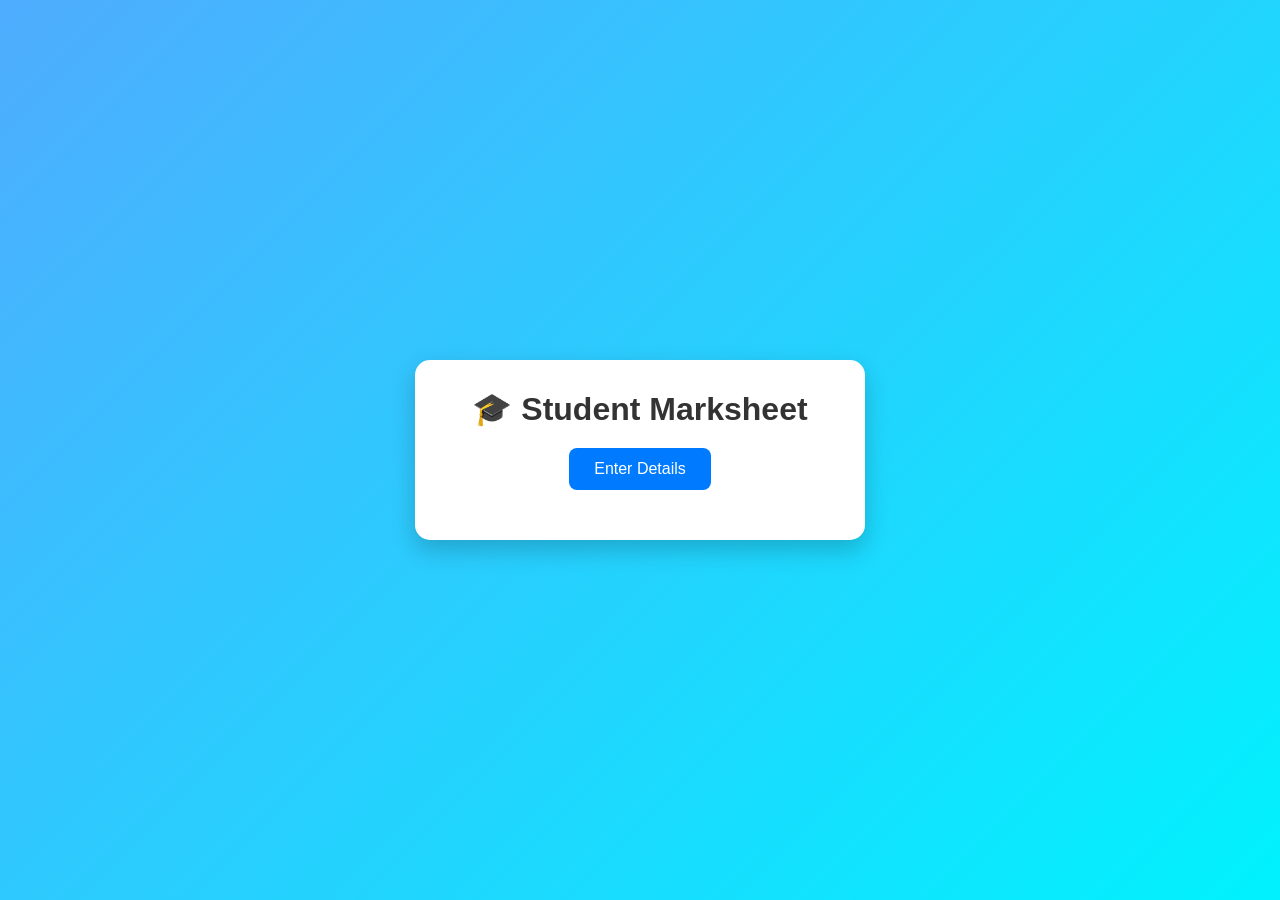
<file: uploads/index.html>
<!DOCTYPE html>
<html lang="en">
<head>
<meta charset="UTF-8">
<meta name="viewport" content="width=device-width, initial-scale=1.0">
<title>Student Marksheet</title>

<style>
*{
    margin:0;
    padding:0;
    box-sizing:border-box;
    font-family:Arial, sans-serif;
}

body{
    background:linear-gradient(135deg,#4facfe,#00f2fe);
    display:flex;
    justify-content:center;
    align-items:center;
    min-height:100vh;
}

.container{
    width:450px;
    background:white;
    padding:30px;
    border-radius:15px;
    box-shadow:0 10px 25px rgba(0,0,0,0.2);
    text-align:center;
}

h1{
    color:#333;
    margin-bottom:20px;
}

button{
    background:#007bff;
    color:white;
    border:none;
    padding:12px 25px;
    border-radius:8px;
    cursor:pointer;
    font-size:16px;
    transition:0.3s;
}

button:hover{
    background:#0056b3;
    transform:scale(1.05);
}

.result{
    margin-top:20px;
    text-align:left;
    line-height:2;
    font-size:18px;
}

.result p{
    border-bottom:1px solid #ddd;
    padding:5px 0;
}
</style>
</head>
<body>

<div class="container">
    <h1>🎓 Student Marksheet</h1>

    <button onclick="showResult()">Enter Details</button>

    <div class="result" id="output"></div>
</div>

<script>
function showResult(){

    let name = prompt("Enter your name");
    let age = Number(prompt("Enter your age"));

    let tamil = Number(prompt("Enter Tamil mark"));
    let english = Number(prompt("Enter English mark"));
    let maths = Number(prompt("Enter Maths mark"));
    let science = Number(prompt("Enter Science mark"));
    let social = Number(prompt("Enter Social mark"));

    let total = tamil + english + maths + science + social;
    let average = total / 5;

    let grade;

    if(average >= 90){
        grade = "A+";
    }
    else if(average >= 75){
        grade = "A";
    }
    else if(average >= 60){
        grade = "B";
    }
    else if(average >= 40){
        grade = "C";
    }
    else{
        grade = "Fail";
    }

    document.getElementById("output").innerHTML = `
        <p><strong>Name:</strong> ${name}</p>
        <p><strong>Age:</strong> ${age}</p>
        <p><strong>Tamil:</strong> ${tamil}</p>
        <p><strong>English:</strong> ${english}</p>
        <p><strong>Maths:</strong> ${maths}</p>
        <p><strong>Science:</strong> ${science}</p>
        <p><strong>Social:</strong> ${social}</p>
        <p><strong>Total:</strong> ${total}</p>
        <p><strong>Average:</strong> ${average.toFixed(2)}</p>
        <p><strong>Grade:</strong> ${grade}</p>
    `;
}
</script>

</body>
</html>
</file>
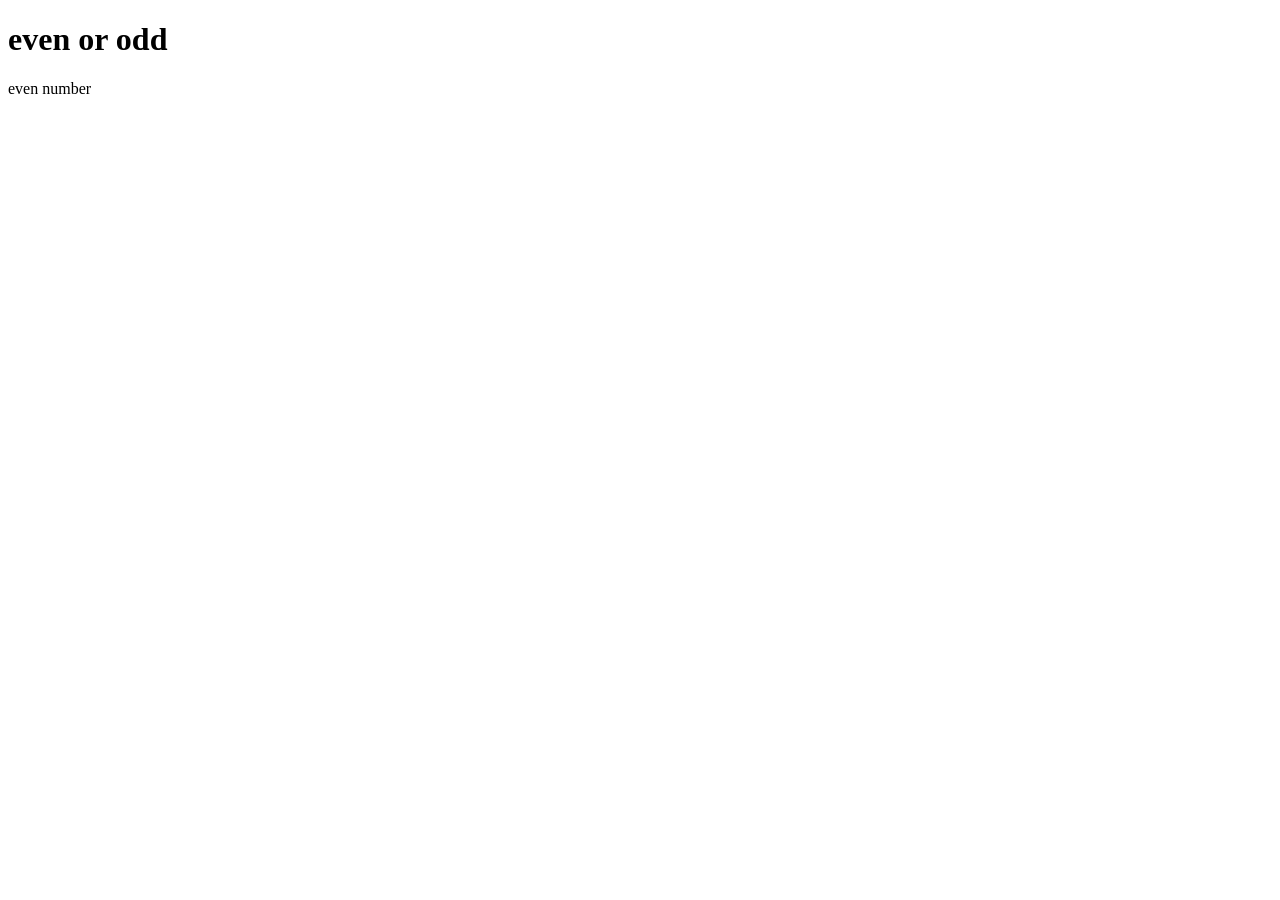
<file: uploads/even.html>
<!DOCTYPE html>
<html lang="en">
<head>
    <meta charset="UTF-8">
    <meta name="viewport" content="width=device-width, initial-scale=1.0">
    <title>Document</title>
</head>
<h1> even or odd</h1>
<body>
    <script>
        let num=Number(prompt("enter a number"));
        if(num%2==0){
            document.write("even number");
        }
        else{
            document.write("odd number");
        }
        
    </script>
    
</body>
</html>
</file>
